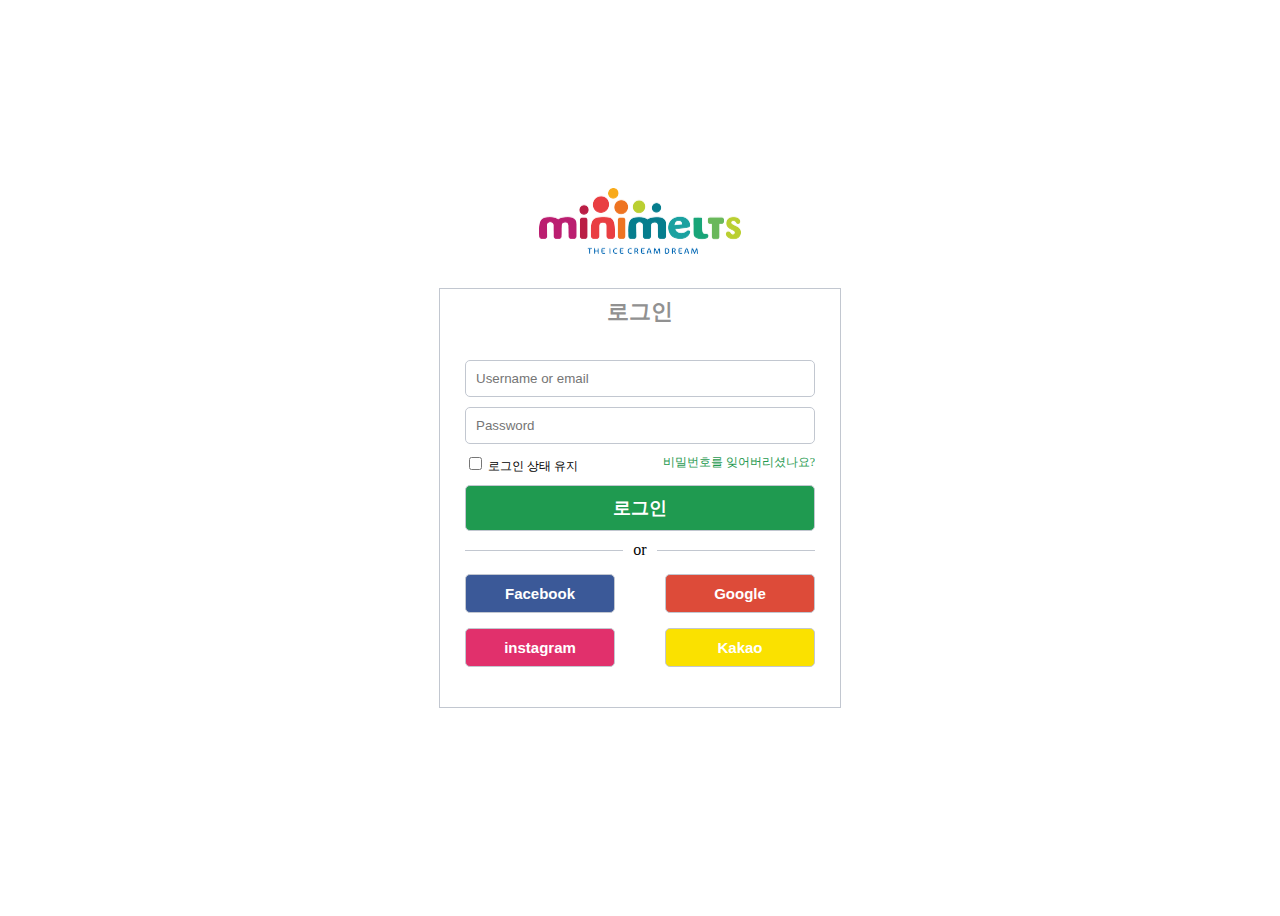
<file: project2/login.html>
<!DOCTYPE html>
<html lang="en">
<head>
    <meta charset="UTF-8">
    <meta name="viewport" content="width=device-width, initial-scale=1.0">
    <title>login-page</title>
    <script type="text/javascript" src="https://static.nid.naver.com/js/naverLogin_implicit-1.0.3.js" charset="utf-8"></script>
<script type="text/javascript" src="http://code.jquery.com/jquery-1.11.3.min.js"></script>


    <style>
.wrap {width: 100%;
      height: 100vh;
      display: flex;
      align-items: center;
      justify-content: center;}
  
        .clearfix {
  clear: both
}

.container {
  margin: 15px auto;
  
  width: 460px;

  padding: 0px 10px 10px;
  
   
}
.container .logo {
  width: 100%;
    display: flex;
    align-items: center;
justify-content: center;
padding: 10px 0;
}


.global-cont {
  width: 420px;
  background-color: #FFF;
  margin: auto;
  padding: 20px;
}
.inner-cont {
  margin: auto;
  overflow: hidden;
  width: 400px;
  background-color: #FFF;
  text-align: center;
  border: 1px solid #C2C7D0;
}
.inner-cont .sign {
  overflow: hidden;
}
.inner-cont .sign span {
  float: left;
  width: 100%;
  display: block;
  padding: 8px 0;
  font-size: 22px;
  font-weight: bold;
  cursor: pointer;
  background-color: #EEE;
  color: #919191;
}
.inner-cont .sign span.active {
  
  background-color: #FFF;
}
.inner-cont .sign-in-up {
  padding: 25px;
  background-color: #FFF;
}
.inner-cont .sign-in-up form {
  overflow: hidden;
  display: none;
}
.inner-cont .sign-in-up form > span,
.inner-cont .sign-in-up form > a {
  float: left;
  width: 50%;
  font-size: 12px;
}
.inner-cont .sign-in-up form > span {
  text-align: left;
    
}
.inner-cont .sign-in-up form > a {
  text-align: right;
  text-decoration: none;
  color: #1f9a50;
}
.inner-cont .sign-in-up form > a:hover {
  text-decoration: underline;
}
.inner-cont .sign-in-up form input:not([type="checkbox"]) {
  width: 100%;
  padding: 10px;
  margin-bottom: 10px;
  border: 1px solid #C2C7D0;
  border-radius: 5px;
  box-sizing: border-box
}
.inner-cont .sign-in-up form input[type="submit"]{
  margin-top: 10px;
  background-color: #1f9a50;
  color: #FFF;
  font-size: 18px;
  font-weight: bold;
  cursor: pointer;
  transition: .3s
}
.inner-cont .sign-in-up form.active {
  display: block;
}
.inner-cont .divider {
  position: relative;
  margin-bottom: 15px;
}
.inner-cont .divider::after{
  content: "";
  height: 1px;
  width: 100%;
  background-color: #C2C7D0;
  position: absolute;
  top: 9px;
  left: 0;
}
.inner-cont .divider span {
  padding: 0 10px;
  background-color: #FFF;
  z-index: 2;
  position: relative;
}
.inner-cont .social-login button {
  float: left;
  padding: 10px 0 10px 0px;
  width: 150px;
  margin-bottom: 15px;
  display: block;
  border: 1px solid #C2C7D0;
  border-radius: 5px;
  position: relative;
  color: #FFF;
  font-weight: bold;
  font-size: 15px;
  cursor: pointer;
  transition: .3s
}
.inner-cont .social-login button.google ,
.inner-cont .social-login button.Kakao {
  margin-left: 50px;
}
.inner-cont .social-login button.facebook {
  background-color: #3b5998;
}
.inner-cont .social-login button.facebook::before {
  
}
.inner-cont .social-login button.google {
  background-color: #dd4b39;
}
.inner-cont .social-login button.google::before {
 
}
.inner-cont .social-login button.instagram {
  background-color: #e1306c;
}
.inner-cont .social-login button.instagram::before {
  
  font-family: fontAwesome;
}
.inner-cont .social-login button.Kakao {
  background-color: #fae100;
}
.inner-cont .social-login button.Kakao::before {
    
  font-family: fontAwesome;
}
.inner-cont .social-login button.facebook::before ,
.inner-cont .social-login button.google::before ,
.inner-cont .social-login button.instagram::before ,
.inner-cont .social-login button.Kakao::before {
  font-family: fontAwesome;
  position: absolute;
  top: 0;
  left: 0;
  font-size: 22px;
  border-right: 1px solid #C2C7D0;
  padding: 0 5px;
  width: 20px;
  height: 100%;
  line-height: 40px;
}
.inner-cont .social-login .why {
  overflow: hidden;
  margin: 0 0 10px;
}
.inner-cont .social-login .why a ,
.inner-cont .social-login .policy a  {
  font-size: 10px;
  text-decoration: none;
  color: #1f9a50
}
.inner-cont .social-login .why a:hover ,
.inner-cont .social-login .policy a:hover {
  text-decoration: underline;
}
.inner-cont .social-login .policy {
  font-size: 10px;
}
.inner-cont .sign-in-up form input[type="submit"]:hover ,
.inner-cont .social-login button:hover {
  opacity: .7
}
    </style>
</head>
<body>
  <div class="wrap">
      <div class="container">
          <span class="logo"><a href="minimelts.html"><img src="img/logo.png" alt=""></a></span>
       
          <div class="global-cont">
            <div class="inner-cont">
              <div class="sign">
                <span class="active sign-in">로그인</span>
                <!-- <span class="sign-up">Sign Up</span> -->
              </div>
              <div class="sign-in-up">
                <form class="sign-in-form active">
                  <input type="text" placeholder="Username or email">
                  <input type="password" placeholder="Password">
                  <span>
                    <input type="checkbox"> <label>로그인 상태 유지</label>
                  </span>
                  <a href="#">비밀번호를 잊어버리셨나요?</a>
                  <input type="submit" value="로그인">
                </form>
                <!-- <form class="sign-up-form">
                  <input type="text" placeholder="Email">
                  <input type="password" placeholder="Password">
                  <input type="text" placeholder="Institution/Organization">
                  <input type="submit" value="Sign Up">
                </form> -->
                <div class="divider">
                  <span>or</span>
                </div>
                <div class="social-login">
                  <button class="facebook">Facebook</button>
                  <button class="google">Google</button>
                  <button class="instagram">instagram</button>
                  <button class="Kakao">Kakao</button>
                  <div class="clearfix"></div>
                <div id="naver_id_login"></div>
                </div>
              </div>
            </div>
          </div>
        </div>
  </div>



      <script>
let spanOption = document.querySelectorAll(".sign span");

spanOption.forEach(function (span) {
    span.addEventListener("click", function (e) {
        
        //Remove class active
        e.target.parentElement.querySelectorAll(".active").forEach(function (element) {
            element.classList.remove("active");
        });
        //Add class active
        e.target.classList.add("active");
      
       if (e.target.classList.contains("sign-in")) {
         
        document.querySelectorAll(".sign-in-up form").forEach(function (element) {
            element.classList.remove("active");
        });
         
        document.querySelector(".sign-in-form").classList.add("active");
        
       } else {
         
        document.querySelectorAll(".sign-in-up form").forEach(function (element) {
            element.classList.remove("active");
        });
         
        document.querySelector(".sign-up-form").classList.add("active");
       }
    })
})
      </script>
      <script type="text/javascript">
        var naver_id_login = new naver_id_login("otqXYwVmPH241pLmxoK3", "http://soulja257.dothome.co.kr");
        var state = naver_id_login.getUniqState();
        naver_id_login.setButton("green", 6,60);
        naver_id_login.setDomain("YOUR_SERVICE_URL");
        naver_id_login.setState(state);
        naver_id_login.setPopup();
        naver_id_login.init_naver_id_login();
    </script>
</body>
</html>
</file>
